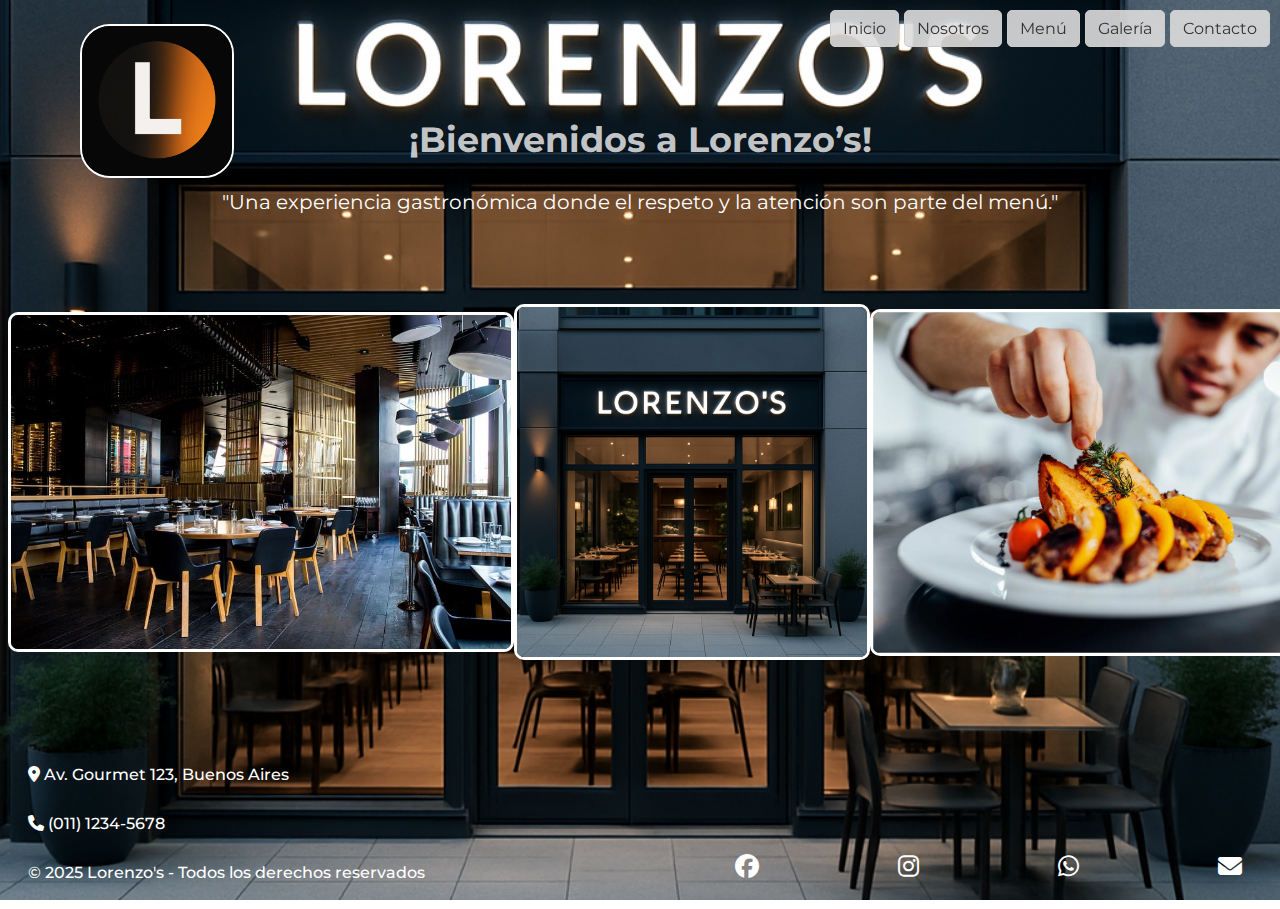
<file: index.html>
<!DOCTYPE html>
<html lang="es">
<head>
  <meta charset="UTF-8" />
  <meta name="viewport" content="width=device-width, initial-scale=1.0" />
  <title>Lorenzo’s Restaurante</title>
  <link rel="stylesheet" href="styles/styles.css">
  <link rel="shortcut icon" href="assets/Logo.jpg" type="image/jpg">
  <link rel="stylesheet" href="https://cdnjs.cloudflare.com/ajax/libs/font-awesome/6.5.0/css/all.min.css">
</head>
<body class="pagina1">

  <!-- Fondo decorativo -->
  <div class="fondo"></div>
  <div class="contenido"></div>

  <!-- Encabezado -->
  <header>
    <h2>¡Bienvenidos a Lorenzo’s!</h2>
    <p class="frase-restaurante">"Una experiencia gastronómica donde el respeto y la atención son parte del menú."</p>
    <!-- Navegación -->
    <nav>
      <ul>
        <li><a href="index.html">Inicio</a></li>
        <li><a href="pages/nosotros.html">Nosotros</a></li>
        <li><a href="pages/servicios.html">Menú</a></li>
        <li><a href="pages/galeria.html">Galería</a></li>
        <li><a href="pages/contacto.html">Contacto</a></li>
      </ul>
    </nav>
  </header>

  <!-- Contenido principal -->
  <main>
    <section class="contenedor-imagenes">
      <img src="assets/Interior Restaurante.jpg" class="imagen1" alt="Interior del restaurante">
      <img src="assets/Frente Restaurante.jpg.png" class="imagen2" alt="Frente del restaurante">
      <img src="assets/Plato restaurante.jpg" class="imagen3" alt="Plato de sorrentinos">
      <img src="assets/Logo.jpg" class="logo" alt="Logo del restaurante">
    </section>
  </main>

  <!-- Pie de página -->
  <footer>
    <div class="info">
      <p><i class="fas fa-map-marker-alt"></i> Av. Gourmet 123, Buenos Aires</p>
      <p><i class="fas fa-phone"></i> (011) 1234-5678</p>
      <p>&copy; 2025 Lorenzo's - Todos los derechos reservados</p>
    </div>
    <div class="social"> 
      <a href="https://facebook.com" target="_blank"><i class="fab fa-facebook"></i></a>
      <a href="https://instagram.com" target="_blank"><i class="fab fa-instagram"></i></a>
      <a href="https://wa.me/1234567890" target="_blank"><i class="fab fa-whatsapp"></i></a>
      <a href="mailto:ejemplo@mail.com"><i class="fas fa-envelope"></i></a>
    </div>
  </footer>

</body>
</html>
</file>
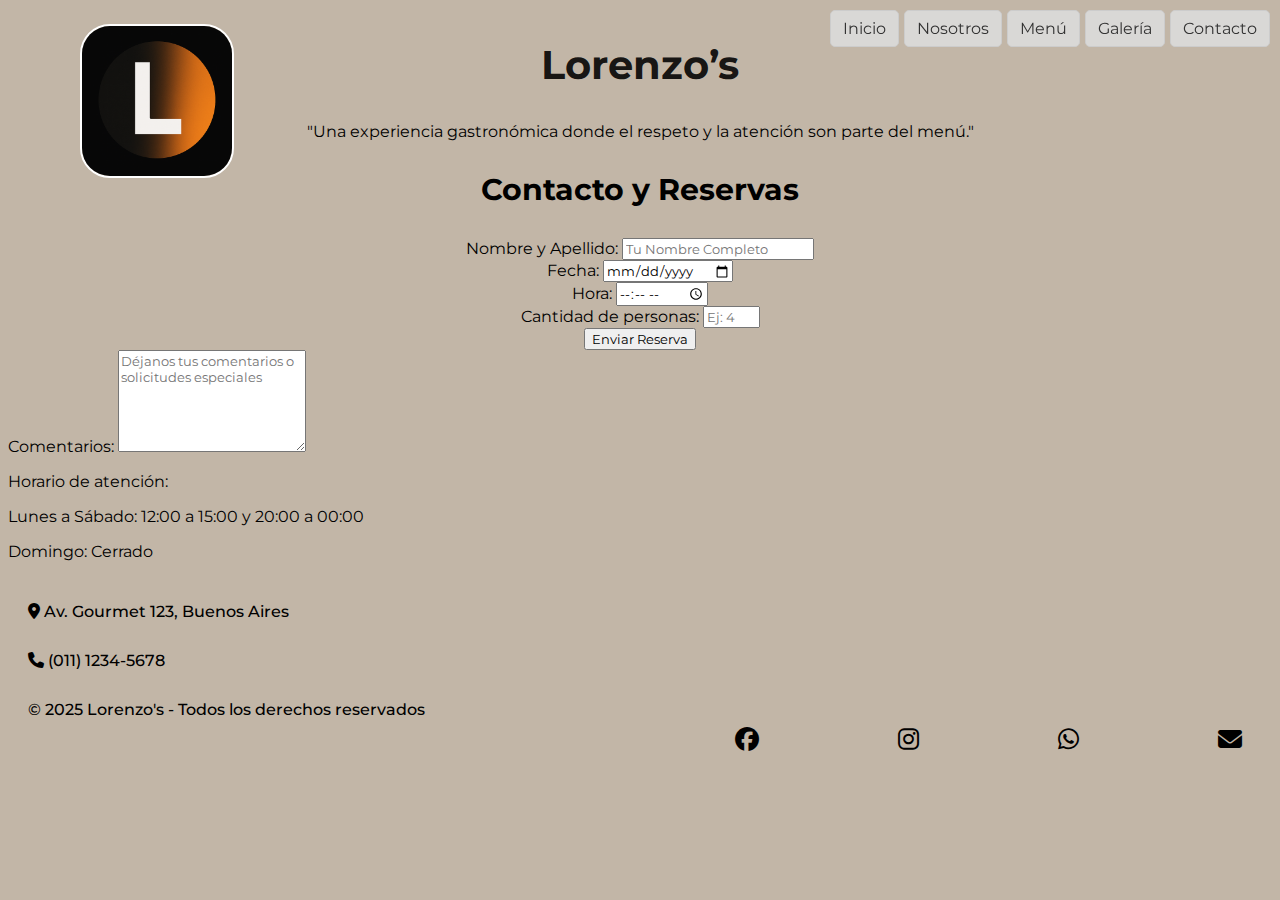
<file: pages/contacto.html>
<!DOCTYPE html>
<html lang="es">
<head>
    <meta charset="UTF-8">
    <meta name="viewport" content="width=device-width, initial-scale=1.0">
    <title>Lorenzo’s Restaurante</title>
    <link href="https://cdn.jsdelivr.net/npm/bootstrap@5.3.6/dist/css/bootstrap.min.css" rel="stylesheet" 
    integrity="sha384-4Q6Gf2aSP4eDXB8Miphtr37CMZZQ5oXLH2yaXMJ2w8e2ZtHTl7GptT4jmndRuHDT" crossorigin="anonymous">
    <link rel="stylesheet" href="../styles/styles.css" />
    <link rel="shortcut icon" href="../assets/Logo.jpg" type="image/jpg">
    <link rel="stylesheet" href="https://cdnjs.cloudflare.com/ajax/libs/font-awesome/6.5.0/css/all.min.css">
</head>
<body class="pagina5">

    <!-- Encabezado y navegación -->
    <header>
        <h2>Lorenzo’s</h2>
        <p class="frase-Restaurante">"Una experiencia gastronómica donde el respeto y la atención son parte del menú."</p>
    <nav>
        <ul>
            <li><a href="../index.html">Inicio</a></li>
            <li><a href="nosotros.html">Nosotros</a></li>
            <li><a href="servicios.html">Menú</a></li>
            <li><a href="galeria.html">Galería</a></li>
            <li><a href="contacto.html">Contacto</a></li>
        </ul>
    </nav>
    </header>

    <!-- Contenido principal -->
    <main>
        <!-- Contacto y reservas -->
        <div class="row justify-content-center">
            <div class="col-12 col-md-10 col-lg-8">
                <h3 class="contacto text-center mb-4">Contacto y Reservas</h3>
                <div class="row">
                    <div class="col-12 col-md-6 mb-4">
                        <form action="#" class="formulario p-4 border rounded shadow-sm h-100">
                            <div class="mb-3">
                                <label for="nombre" class="form-label">Nombre y Apellido:</label>
                                <input type="text" id="nombre" name="nombre" class="form-control" placeholder="Tu Nombre Completo">
                                </div>

                            <div class="mb-3">
                                <label for="fecha" class="form-label">Fecha:</label>
                                <input type="date" id="fecha" name="fecha" class="form-control">
                            </div>

                            <div class="mb-3">
                                <label for="hora" class="form-label">Hora:</label>
                                <input type="time" id="hora" name="hora" class="form-control">
                            </div>

                            <div class="mb-3">
                                <label for="personas" class="form-label">Cantidad de personas:</label>
                                <input type="number" id="personas" name="numero" min="1" max="20" class="form-control" placeholder="Ej: 4">
                            </div>
                            
                            <button type="submit" class="btn btn-primary mt-3">Enviar Reserva</button>
                            </form>
                    </div>

                    <div class="col-12 col-md-6 mb-4">
                        <div class="p-4 border rounded shadow-sm h-100 d-flex flex-column justify-content-between">
                            <div class="mb-4">
                                <label for="mensaje" class="form-label">Comentarios:</label>
                                <textarea id="mensaje" name="mensaje" rows="6" class="form-control" placeholder="Déjanos tus comentarios o solicitudes especiales"></textarea>
                            </div>

                            <div>
                                <p class="lead fw-bold">Horario de atención:</p>
                                <p class="mb-1">Lunes a Sábado: 12:00 a 15:00 y 20:00 a 00:00</p>
                                <p class="mb-0">Domingo: Cerrado</p>
                            </div>
                        </div>
                    </div>
                </div>
            </div>
        </div>

        <!-- Logo -->
        <section>
            <img src="../assets/Logo.jpg" alt="logo" class="logo">
        </section>
    </main>

    <!-- Pie de página -->
    <footer>
        <div class="info">
            <p><i class="fas fa-map-marker-alt"></i> Av. Gourmet 123, Buenos Aires</p>
            <p><i class="fas fa-phone"></i> (011) 1234-5678</p>
            <p>&copy; 2025 Lorenzo's - Todos los derechos reservados</p>
        </div>
        <div class="social">
            <a href="https://facebook.com" target="_blank"><i class="fab fa-facebook"></i></a>
            <a href="https://instagram.com" target="_blank"><i class="fab fa-instagram"></i></a>
            <a href="https://wa.me/1234567890" target="_blank"><i class="fab fa-whatsapp"></i></a>
            <a href="mailto:ejemplo@mail.com"><i class="fas fa-envelope"></i></a>
        </div>
    </footer>
<script src="https://cdn.jsdelivr.net/npm/bootstrap@5.3.6/dist/js/bootstrap.bundle.min.js" 
    integrity="sha384-j1CDi7MgGQ12Z7Qab0qlWQ/Qqz24Gc6BM0thvEMVjHnfYGF0rmFCozFSxQBxwHKO" crossorigin="anonymous"></script>
</body>
</html>
</file>
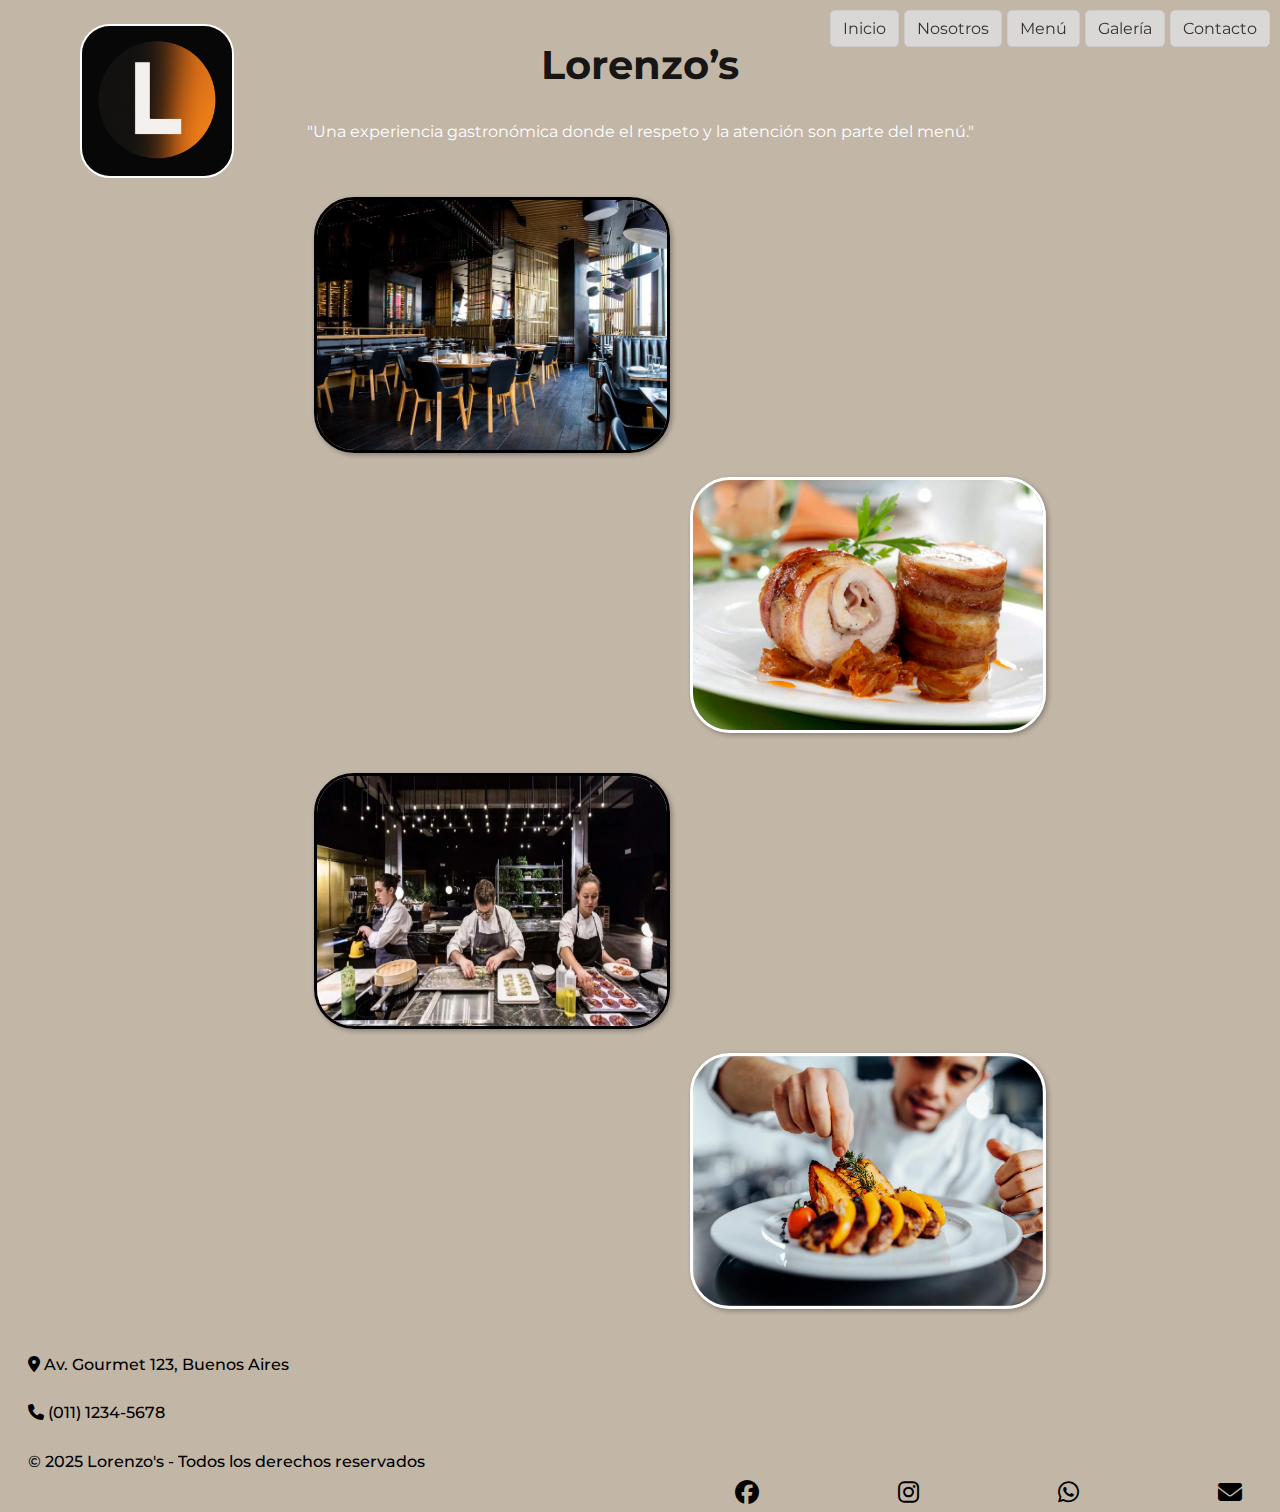
<file: pages/galeria.html>
<!DOCTYPE html>
<html lang="es">
<head>
  <meta charset="UTF-8" />
  <meta name="viewport" content="width=device-width, initial-scale=1.0" />
  <title>Lorenzo’s Restaurante</title>
  <link rel="stylesheet" href="../styles/styles.css" />
  <link rel="shortcut icon" href="../assets/Logo.jpg" type="image/jpg">
  <link rel="stylesheet" href="https://cdnjs.cloudflare.com/ajax/libs/font-awesome/6.5.0/css/all.min.css">
</head>
  <body class="pagina4">

  <!-- Navegación -->
  <header>
    <h2>Lorenzo’s</h2>
    <p class="Frase-Restaurante">"Una experiencia gastronómica donde el respeto y la atención son parte del menú."</p>
    <nav>
      <ul>
          <li><a href="../index.html">Inicio</a></li>
          <li><a href="nosotros.html">Nosotros</a></li>
          <li><a href="servicios.html">Menú</a></li>
          <li><a href="galeria.html">Galería</a></li>
          <li><a href="contacto.html">Contacto</a></li>
      </ul>
  </nav>
  </header>
  
  <!-- Título principal de la galería -->
    <main>
      <!-- Galería de imágenes -->
      <section>
          <div class="galeria-imagenes">
            <img class="img-arriba" src="../assets/Interior Restaurante.jpg"  alt="Vista interior del restaurante" />
            <img class="img-abajo"  src="../assets/Pollo.jpg"  alt="Plato de pollo" />
            <img class="img-arriba" src="../assets/Equipo Gastronomico.jpg"  alt="Equipo de chefs en acción" />
            <img class="img-abajo"  src="../assets/Plato restaurante.jpg"  alt="" />
          </div>
      </section>
    </main>
        <section>
          <img src="../assets/Logo.jpg" alt="logo" class="logo" >
        </section>
  <!-- Pie de página -->
  <footer>
    <div class="info">
      <p><i class="fas fa-map-marker-alt"></i> Av. Gourmet 123, Buenos Aires</p>
      <p><i class="fas fa-phone"></i> (011) 1234-5678</p>
      <p>&copy; 2025 Lorenzo's - Todos los derechos reservados</p>
    </div>
      <div class="social"> 
        <a href="https://facebook.com" target="_blank"><i class="fab fa-facebook"></i></a>
        <a href="https://instagram.com" target="_blank"><i class="fab fa-instagram"></i></a>
        <a href="https://wa.me/1234567890" target="_blank"><i class="fab fa-whatsapp"></i></a>
        <a href="mail:ejemplo@mail.com"><i class="fas fa-envelope"></i></a>
      </div>
  </footer>

</body>
</html>
</file>
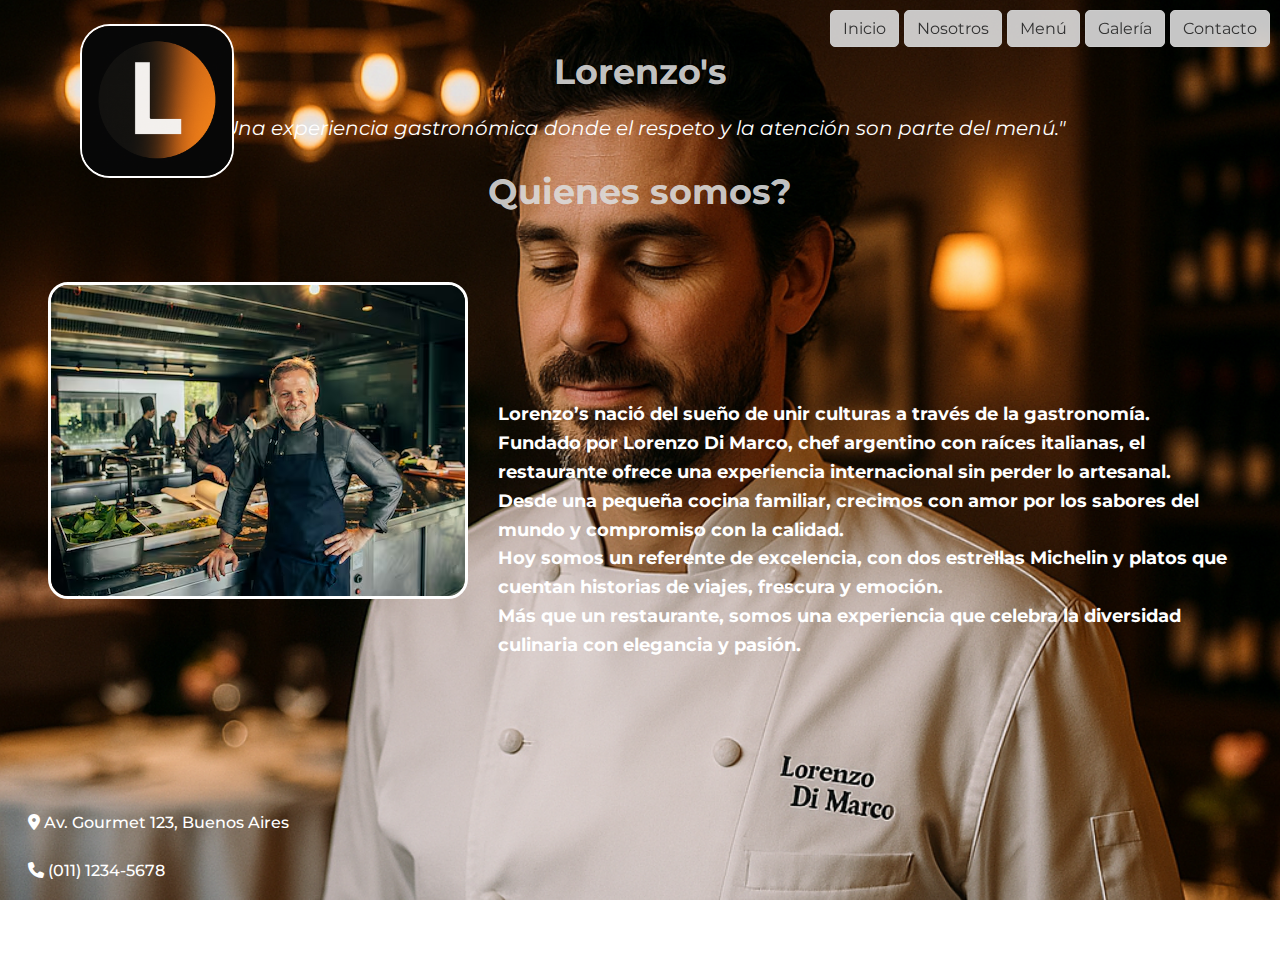
<file: pages/nosotros.html>
<!DOCTYPE html>
<html lang="en">
<head>
    <meta charset="UTF-8">
    <meta name="viewport" content="width=device-width, initial-scale=1.0">
    <title>Lorenzo’s Restaurante</title>
        <link rel="stylesheet" href="../styles/styles.css">
        <link rel="shortcut icon" href="../assets/Logo.jpg" type="logo">
        <link rel="stylesheet" href="https://cdnjs.cloudflare.com/ajax/libs/font-awesome/6.5.0/css/all.min.css">
</head>
    <body class="pagina2">
        <div class="fondo"></div>
        <div class="contenido"></div>
        <h1 class="titulo">Lorenzo's</h1>
        <p class="frase">"Una experiencia gastronómica donde el respeto y la atención son parte del menú."</p>
        <h2 class="who">Quienes somos?</h2>
        <header>
            <nav>
                <ul>
                    <li><a href="../index.html">Inicio</a></li>
                    <li><a href="nosotros.html">Nosotros</a></li>
                    <li><a href="servicios.html">Menú</a></li>
                    <li><a href="galeria.html">Galería</a></li>
                    <li><a href="contacto.html">Contacto</a></li>
                </ul>
            </nav>
            <div class="presentacion">
                <img src="../assets/Cocinero.jpg" alt="Chef Lorenzo Di Marco en su cocina del restaurante">
                <div class="historia">
                  <b><p>Lorenzo’s nació del sueño de unir culturas a través de la gastronomía.<br>
                  Fundado por Lorenzo Di Marco, chef argentino con raíces italianas, el restaurante ofrece una experiencia internacional sin perder lo artesanal.<br>
                  Desde una pequeña cocina familiar, crecimos con amor por los sabores del mundo y compromiso con la calidad.<br>
                  Hoy somos un referente de excelencia, con dos estrellas Michelin y platos que cuentan historias de viajes, frescura y emoción.<br>
                  Más que un restaurante, somos una experiencia que celebra la diversidad culinaria con elegancia y pasión.</p> </b>
                </div>
              </div>
                
            </header>
            <main>
                <section>
                    <img src="../assets/Logo.jpg" alt="logo" class="logo" >
                </section>
            </main>
            <footer>
                <div class="info">
                  <p><i class="fas fa-map-marker-alt"></i> Av. Gourmet 123, Buenos Aires</p>
                  <p><i class="fas fa-phone"></i> (011) 1234-5678</p>
                  <p>&copy; 2025 Lorenzo's - Todos los derechos reservados</p>
                </div>
                  <div class="social"> 
                    <a href="https://facebook.com" target="_blank"><i class="fab fa-facebook"></i></a>
                    <a href="https://instagram.com" target="_blank"><i class="fab fa-instagram"></i></a>
                    <a href="https://wa.me/1234567890" target="_blank"><i class="fab fa-whatsapp"></i></a>
                    <a href="mail:ejemplo@mail.com"><i class="fas fa-envelope"></i></a>
                  </div>
              </footer>

    </body>
</html>
</file>
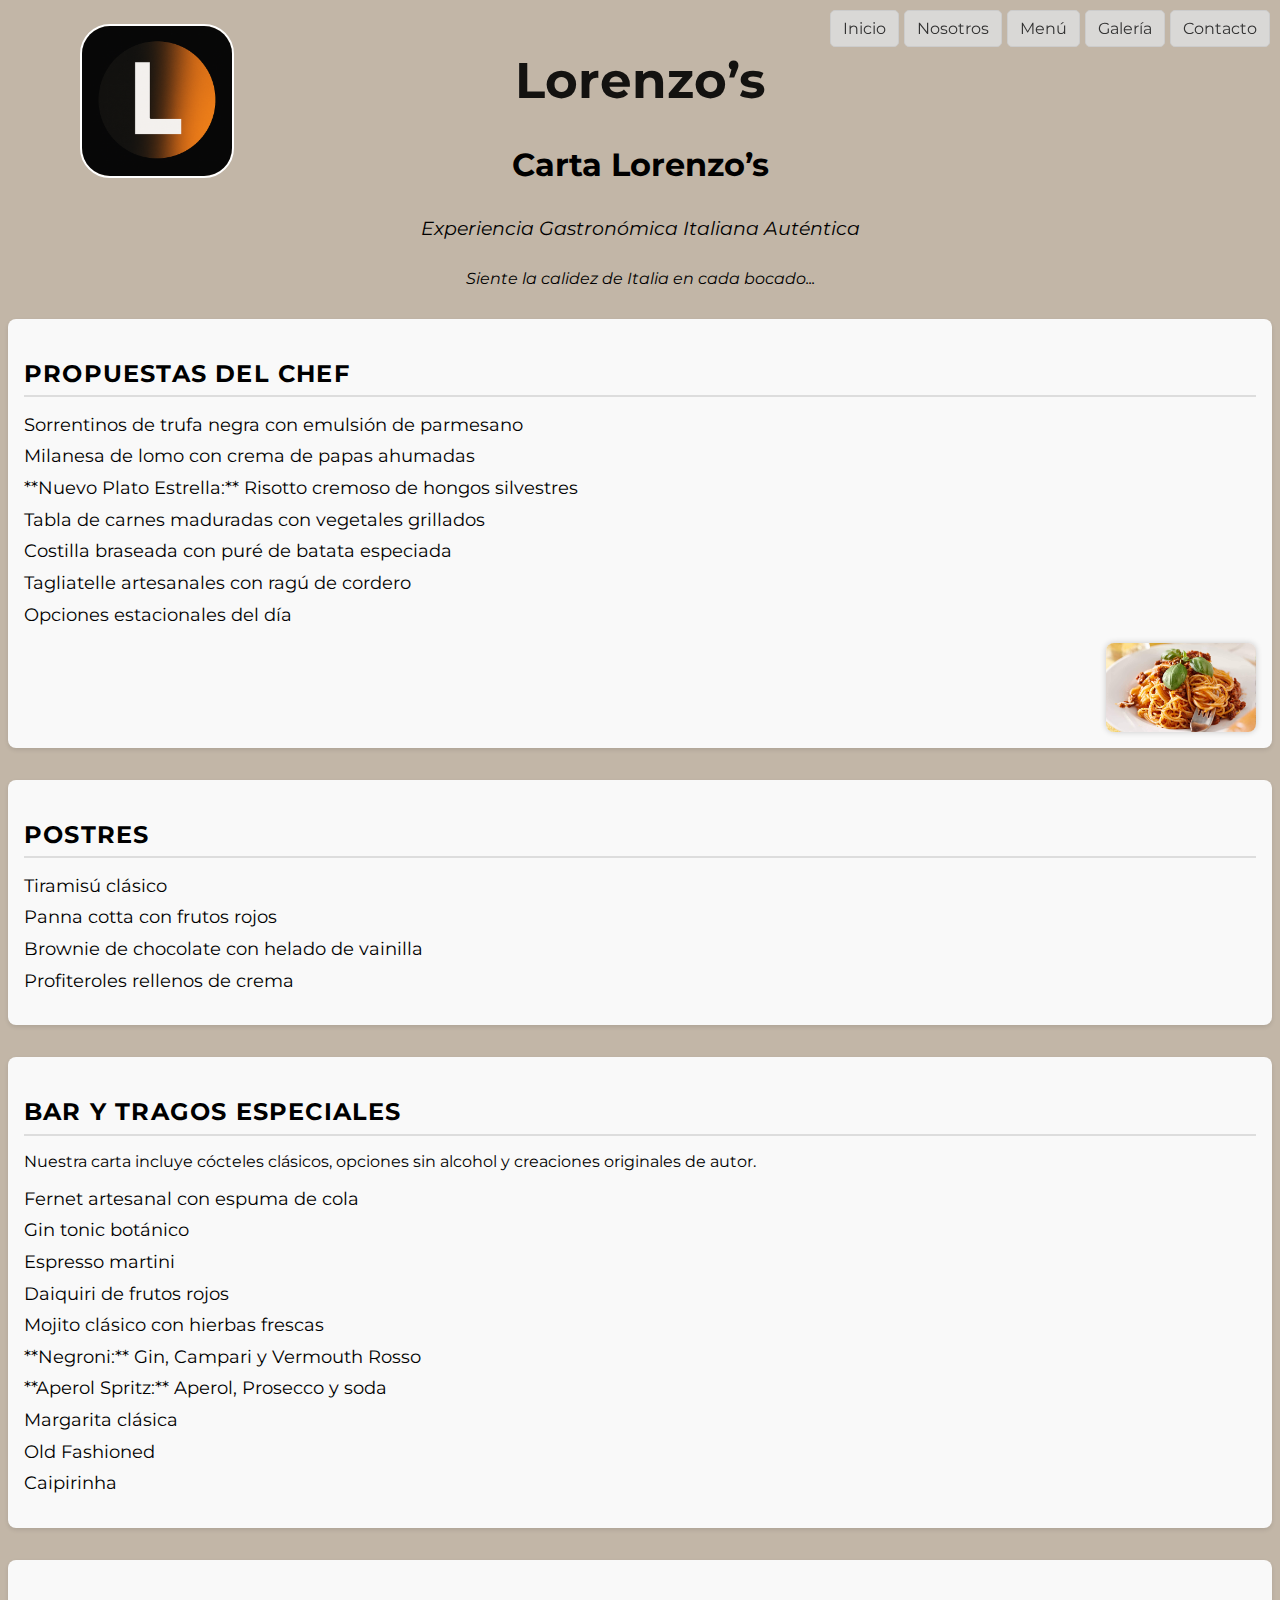
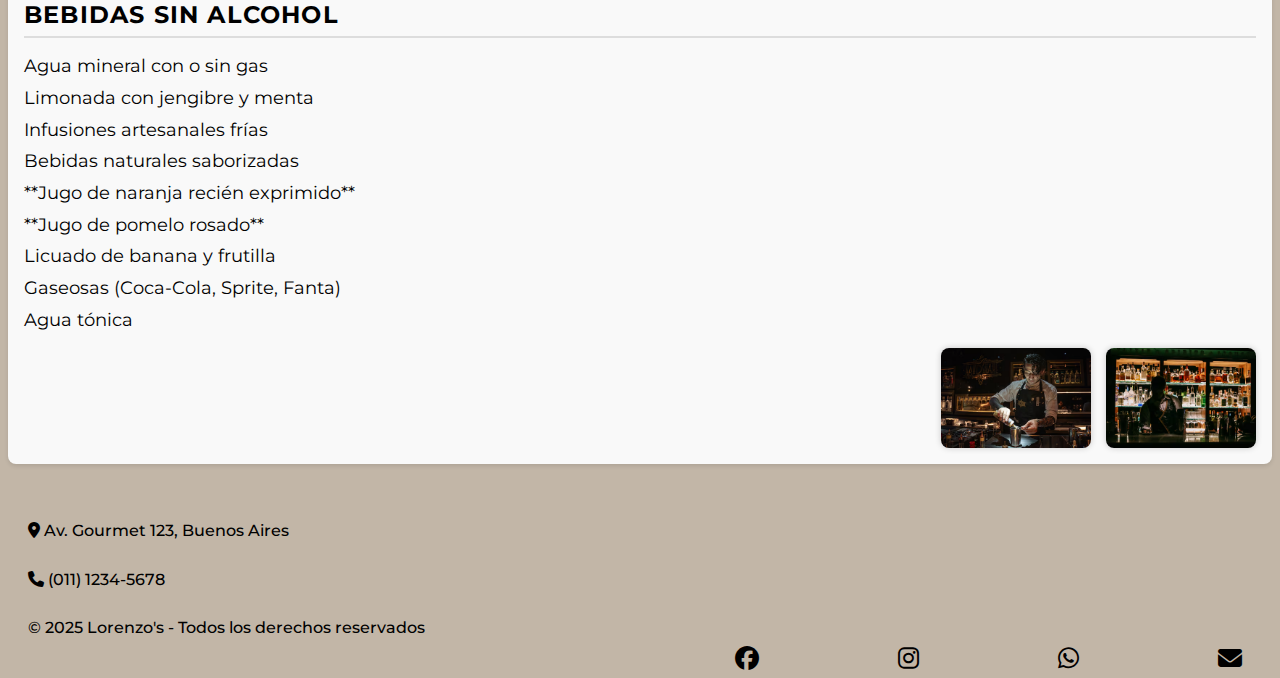
<file: pages/servicios.html>
<!DOCTYPE html>
<html lang="es">
<head>
  <meta charset="UTF-8">
  <meta name="viewport" content="width=device-width, initial-scale=1.0">
  <title>Lorenzo’s Restaurante</title>
  <link rel="stylesheet" href="../styles/styles.css">
  <link rel="shortcut icon" href="../assets/Logo.jpg" type="image/jpg">
  <link rel="stylesheet" href="https://cdnjs.cloudflare.com/ajax/libs/font-awesome/6.5.0/css/all.min.css">
</head>
<body class="pagina3">

  <!-- Fondo decorativo -->
  <div class="fondo"></div>
  <div class="contenido"></div>
  
  <!-- Encabezado -->
  <header>
    <h1 class="titulo-pag">Lorenzo’s</h1>

    <!-- Menú de navegación -->
    <nav>
      <ul>
          <li><a href="../index.html">Inicio</a></li>
          <li><a href="nosotros.html">Nosotros</a></li>
          <li><a href="servicios.html">Menú</a></li>
          <li><a href="galeria.html">Galería</a></li>
          <li><a href="contacto.html">Contacto</a></li>
      </ul>
  </nav>
  </header>

  <!-- Sección principal -->
  <main>
    <section>
      <h2 class="carta-lorenzo">Carta Lorenzo’s</h2>
      <div class="frase">
        <h3>Experiencia Gastronómica Italiana Auténtica</h3>
        <h5>Siente la calidez de Italia en cada bocado...</h5>
      </div>
    </section>
    
    <section class="fondo-carta">
      <h3 class="titulo-carta">Propuestas del Chef</h3>
      <ul>
        <div class="letra-carta">
          <div>
            <li>Sorrentinos de trufa negra con emulsión de parmesano</li>
            <li>Milanesa de lomo con crema de papas ahumadas</li>
            <li>**Nuevo Plato Estrella:** Risotto cremoso de hongos silvestres</li> <li>Tabla de carnes maduradas con vegetales grillados</li>
            <li>Costilla braseada con puré de batata especiada</li>
            <li>Tagliatelle artesanales con ragú de cordero</li>
            <li>Opciones estacionales del día</li>
          </div>
        </div>
      </ul>
      <div class="imagenes">
        <img src="../assets/Spaghettis.jpg" alt="Pasta gourmet">
      </div>
    </section>
    
    <section class="fondo-carta">
      <h3 class="titulo-carta">Postres</h3>
      <ul>
        <div class="letra-carta">
          <div class="opciones-carta">
            <li>Tiramisú clásico</li>
            <li>Panna cotta con frutos rojos</li>
            <li>Brownie de chocolate con helado de vainilla</li>
            <li>Profiteroles rellenos de crema</li>
          </div>
        </div>
      </ul>
    </section>


    <section class="fondo-carta">
      <h3 class="titulo-carta">Bar y Tragos Especiales</h3>
      <p>Nuestra carta incluye cócteles clásicos, opciones sin alcohol y creaciones originales de autor.</p>
      <ul>
        <div class="letra-carta">
          <div>
            <li>Fernet artesanal con espuma de cola</li>
            <li>Gin tonic botánico</li>
            <li>Espresso martini</li>
            <li>Daiquiri de frutos rojos</li>
            <li>Mojito clásico con hierbas frescas</li>
            <li>**Negroni:** Gin, Campari y Vermouth Rosso</li>
            <li>**Aperol Spritz:** Aperol, Prosecco y soda</li>
            <li>Margarita clásica</li>
            <li>Old Fashioned</li>
            <li>Caipirinha</li>
          </div>
        </div>
      </ul>
    </section>
    
    <section class="fondo-carta">
      <h3 class="titulo-carta">Bebidas sin alcohol</h3>
      <ul>
        <div class="letra-carta">
          <div class="opciones-carta">
            <li>Agua mineral con o sin gas</li>
            <li>Limonada con jengibre y menta</li>
            <li>Infusiones artesanales frías</li>
            <li>Bebidas naturales saborizadas</li>
            <li>**Jugo de naranja recién exprimido**</li>
            <li>**Jugo de pomelo rosado**</li>
            <li>Licuado de banana y frutilla</li>
            <li>Gaseosas (Coca-Cola, Sprite, Fanta)</li>
            <li>Agua tónica</li>
          </div>
        </div>
      </ul>
      <div class="imagenes">
        <img src="../assets/Bar.avif" alt="Bar del restaurante">
        <img src="../assets/Cocteleria.jpg" alt="Coctelería variada">
      </div>
    </section>
  </main>
      <section>
        <img src="../assets/Logo.jpg" alt="logo" class="logo" >
      </section>

  <!-- Pie de página -->
  <footer>
    <div class="info">
      <p><i class="fas fa-map-marker-alt"></i> Av. Gourmet 123, Buenos Aires</p>
      <p><i class="fas fa-phone"></i> (011) 1234-5678</p>
      <p>&copy; 2025 Lorenzo's - Todos los derechos reservados</p>
    </div>
      <div class="social"> 
        <a href="https://facebook.com" target="_blank"><i class="fab fa-facebook"></i></a>
        <a href="https://instagram.com" target="_blank"><i class="fab fa-instagram"></i></a>
        <a href="https://wa.me/1234567890" target="_blank"><i class="fab fa-whatsapp"></i></a>
        <a href="mail:ejemplo@mail.com"><i class="fas fa-envelope"></i></a>
      </div>
  </footer>

</body>
</html>
</file>
<file: styles/styles.css>
@import url('https://fonts.googleapis.com/css2?family=Montserrat:ital,wght@0,100..900;1,100..900&display=swap');
*{
    font-family: 'Montserrat' ;
}

.pagina1 {    
    header h2 {
        color: rgba(220, 220, 220, 0.9);
        text-align: center;
        font-size: 35px;
        margin-top: 30px;
        }

        .frase-restaurante {
            color: #ffffff; 
        }

    header p{
        text-align: center;
        font-size: 20px;
    } 

    nav {
        position: fixed; /* Fija el menú a la ventana del navegador */
        top: 0;
        right: 0;
        z-index: 100; /* Asegura que esté por encima de otros elementos */
        padding: 10px; /* Espacio alrededor del menú */
    }
    
    nav ul {
        list-style: none;
        padding: 0;
        margin: 0;
        display: flex; /* Coloca los elementos del menú en línea horizontal */
    }
    
    nav ul li {
        margin-left: 5px; /* Espacio entre los elementos */
    }
    
    nav ul li:first-child {
        margin-left: 0; /* Elimina el margen izquierdo del primer elemento */
    }
    
    nav ul li a {
        display: block; /* Asegura que el enlace ocupe todo el espacio del li */
        text-decoration: none;
        color: #333;
        padding: 8px 12px;
        border: 1px solid #ccc;
        border-radius: 5px; /* Bordes redondeados */
        background-color: rgba(220, 220, 220, 0.9); /* Fondo blanco por defecto */
    }
    
    nav ul li a.active {
        background-color: #ADD8E6; /* Fondo celeste para "Nosotros" */
        color: white;
    }
    
    nav ul li a:hover {
        background-color: rgba(94, 103, 105, 1); /* Cambia el fondo al pasar el ratón (opcional) */
    }   
        .contenedor-imagenes{
            display: flex;
            justify-content: space-around;
            align-items: center;
            margin-top: 90px;
        }


        .imagen1 {
            width: 500px;
            border-radius: 10px;
            border-style: solid;
            border-color: white;
        }

        .imagen2 {
            width: 350px;
            border-radius: 10px;
            border-style: solid;
            border-color: white;
        }

        .imagen3 {
            width: 500px;
            border-radius: 10px;
            border-style: solid;
            border-color: white;
        }

        .logo{
            position: absolute;
            top: 50px;
            left: 80px;
            width: 150px;
            height: auto;
            z-index: 1000;
            border-style: solid;
            border-color: #ffffff;
            border-radius: 30px;
        }


        footer {
            display: flex;
            justify-content: space-between;
            align-items: center;
            padding: 0px;
            color: #333;
            margin-top: 90px;
            line-height: 2.5;
        }
        
        .info p {
            margin: 5px 20px;
            margin-bottom: 2%;
            color: rgb(255, 255, 255);
            font-weight: 500;
            line-height: 2.5;
            margin-top: 5px;
        }
        
        .social a {
            color: #ffffff;
            font-size: 1.5em;
            margin-left: 15px;
            text-decoration: none;
        }
        
        .social a:hover {
            color: #ffffff;
        }
        
        .social i {
            vertical-align: middle;
            padding-left: 40px;
            margin-top: 80px;
            margin-left: 50px;
        }

        body{
            margin: 0;
            padding: 0;
            position: relative;
            height: 100vh;
            overflow: hidden;
            font-family: sans-serif;
            height: 100%;
        }

        .fondo{
            background-image: url("../assets/Frente Restaurante.jpg.png");
            background-size: cover;
            background-position: center 75%;
            position: absolute;
            top: 0;
            left: 0;
            width: 100%;
            height: 100%;
            z-index: -1;
            opacity: 1;
        }

        .contenido{
            position: relative;
            z-index: 1;
            color: rgb(255, 255, 255);
            text-align: center;
            padding: 40px;
            
        }

        /* Media Queries para pantallas de hasta 430px */
@media (max-width: 430px) {
    header h2 {
        font-size: 24px; /* Reduce el tamaño del encabezado */
    }

    header p {
        font-size: 16px; /* Reduce el tamaño del texto de la frase */
    }

    nav {
        position: static; /* Cambia la posición del menú */
        padding: 10px 0; /* Ajusta el padding */

    }

    nav ul {
    list-style: none;
    padding: 0;
    margin: 0;
    margin-top: -210px;
    display: flex; /* Para alinear horizontalmente */
    flex-direction: row;
    margin-left: 160px;
    font-size: 12px;
    justify-content: center; /* Centra los items horizontalmente */
    gap: 8px; /* Espacio entre enlaces */
    flex-wrap: wrap; /* Permite que lositems bajen si no caben */
    
}

    nav ul li {
        margin: 5px 0; /* Espacio vertical entre los elementos */
    }

    .fondo{
        width: 100%;
        height: 100%;
        position: absolute;
    }

    .contenedor-imagenes {
        flex-direction: column; /* Cambia a columna para las imágenes */
        align-items: center; /* Centra las imágenes */
    }

    .imagen1, .imagen2, .imagen3 {
        width: 100%; /* Ajusta el ancho de las imágenes al 100% */
        max-width: 300px; /* Limita el ancho máximo */
        margin-bottom: 10px; /* Espacio entre las imágenes */
    }

    .logo {
        width: 100px; /* Reduce el tamaño del logo */
        transform: translateX(-50%); /* Ajusta la posición del logo */
        margin-top: -11%;
        margin-left: auto;
    }

    footer {
        flex-direction: column; /* Cambia a columna para el pie de página */
        align-items: center; /* Centra los elementos del pie de página */
        color: #000;
    }

    .info p {
        margin: 5px 0; /* Ajusta el margen de los párrafos */
        text-align: center; /* Centra el texto */
        color: #000;
    }

    .social {
        margin-top: 10px; /* Espacio entre la info y los íconos sociales */
        color: #000;
    }

    .social a {
        font-size: 1.2em; /* Reduce el tamaño de los íconos sociales */
        margin-left: 10px; /* Ajusta el margen */
        color: #000;
        
        
    }
}

}
                                        /*--------------------------------PAGINA2--------------------------------*/

.pagina2 {
    .titulo{
        color: rgba(220, 220, 220, 0.9);
        text-align: center;
        font-size: 35px;
        margin-top: 50px;
        text-shadow: 1px 1px 2px rgba(0, 0, 0, 0.5);
    }
    
    .frase{
        color: #ffffff;
        text-align: center;
        font-size: 20px;
    }


    nav {
        position: fixed; /* Fija el menú a la ventana del navegador */
        top: 0;
        right: 0;
        z-index: 100; /* Asegura que esté por encima de otros elementos */
        padding: 10px; /* Espacio alrededor del menú */
    }
    
    nav ul {
        list-style: none;
        padding: 0;
        margin: 0;
        display: flex; /* Coloca los elementos del menú en línea horizontal */
    }
    
    nav ul li {
        margin-left: 5px; /* Espacio entre los elementos */
    }
    
    nav ul li:first-child {
        margin-left: 0; /* Elimina el margen izquierdo del primer elemento */
    }
    
    nav ul li a {
        display: block; /* Asegura que el enlace ocupe todo el espacio del li */
        text-decoration: none;
        color: #333;
        padding: 8px 12px;
        border: 1px solid #ccc;
        border-radius: 5px; /* Bordes redondeados */

        background-color: rgba(220, 220, 220, 0.9); /* Fondo blanco por defecto */
    }
    
    nav ul li a.active {
        background-color: #ADD8E6; /* Fondo celeste para "Nosotros" */
        color: white;
    }
    
    nav ul li a:hover {
        background-color: rgba(94, 103, 105, 1); /* Cambia el fondo al pasar el ratón (opcional) */
    }

    .who{
        color: rgba(220, 220, 220, 0.9);
        text-align: center;
        font-size: 35px;
        margin-top: 20px;
    }

    .presentacion {
        display: flex;
        align-items: flex-start;
        gap: 30px;
        padding: 40px;
    }

        .presentacion img {
        width: 450px;
        border-radius: 20px;
        padding-right: 0;
        border-style: solid;
        border-color: white; 
    }

    .presentacion .historia {
        font-size: 18px;
        line-height: 1.6;
        color: #333;
        color: white;
        margin-top: 100px;
    }


    .fondo{
        background-image: url("../assets/historia.jpg");
        background-size: cover;
        background-position: center 30%;
        position: absolute;
        top: 0;
        left: 0;
        width: 100%;
        height: 100%;
        z-index: -1;
        opacity: 1
        ;  
    }

    .logo{
        position: absolute;
        top: 50px;
        left: 80px;
        width: 150px;
        height: auto;
        z-index: 1000;
        border-style: solid;
        border-color: #ffffff;
        border-radius: 30px;
    }


    footer {
        display: flex;
        justify-content: space-between;
        align-items: center;
        padding: 0px;
        color: #333;
        margin-top: 80px;
        line-height: 2.5;
    }
    
    .info p {
        margin: 5px 20px;
        margin-bottom: 2%;
        color: rgb(255, 255, 255);
        font-weight: 500;
        line-height: 2.5;
        margin-top: 5px;
    }
    
    .social a {
        color: #ffffff;
        font-size: 1.5em;
        margin-left: 15px;
        text-decoration: none;
    }
    
    .social a:hover {
        color: #ffffff;
    
    }
    
    .social i {
        vertical-align: middle;
        padding-left: 40px;
        margin-top: 80px;
        margin-left: 50px;
    }
        

    }

                                    /*--------------------------------PAGINA3--------------------------------*/

.pagina3 {
        background-color: #c2b6a7;
        color: #000;
    }


.titulo-pag {
    color: rgba(0, 0, 0, 0.9);
    text-align: center;
    font-size: 50px;
    margin-top: 50px;
}

                        /* Menu Navegacion */
    nav {
        position: fixed;
        top: 0;
        right: 0;
        z-index: 100; 
        padding: 10px;
    }
    
    nav ul {
        list-style: none;
        padding: 0;
        margin: 0;
        display: flex; /* Coloca los elementos del menú en horizontal */
    }
    
    nav ul li {
        margin-left: 5px;
    }
    
    nav ul li:first-child {
        margin-left: 0;
    }
    
    nav ul li a {
        display: block;
        text-decoration: none;
        color: #333;
        padding: 8px 12px;
        border: 1px solid #ccc;
        border-radius: 5px;
        background-color: rgba(220, 220, 220, 0.9);
    }
    
    nav ul li a.active {
        background-color: #ADD8E6;
        color: white;
    }
    
    nav ul li a:hover {
        background-color: rgba(94, 103, 105, 1);
    }

                        /* Carta */

     /* Estilos para cada sección de la carta */
    .fondo-carta {
        margin-bottom: 2em;
        padding: 1em;
        background-color: #f9f9f9;
        border-radius: 8px;
        box-shadow: 0 2px 4px rgba(0, 0, 0, 0.1);
    } 

    .grid-platos {
    display: grid;
    grid-template-columns: repeat(auto-fit, minmax(250px, 1fr));
    gap: 15px;
    padding: 20px 40px; /* antes era solo 20px */
}

    .plato {
        background-color: #f8f8f8;
        padding: 10px 15px;
        border-radius: 8px;
        box-shadow: 0 2px 5px rgba(0,0,0,0.1);
    }



    .carta-lorenzo {
        font-size: 2em;
        font-weight: bold;
        margin-bottom: 1em;
        text-align: center;
    }


    .titulo-carta {
        font-size: 1.5em;
        font-weight: bold;
        margin-top: 1em;
        margin-bottom: 0.5em;
        border-bottom: 2px solid #ddd;
        padding-bottom: 0.3em;
        text-transform: uppercase;
        letter-spacing: 0.05em;
    }

                        /* Frase */
    .frase {
        text-align: center;
        margin-bottom: 1.5em;
        font-style: italic;
    }

    .frase h3 {
        font-size: 1.2em;
        font-weight: normal;
        margin-bottom: 0.3em;
    }

    .frase h5 {
        font-size: 1em;
        font-weight: normal;
        line-height: 1.6;
    }

    
    section ul {
        list-style-type: none;
        padding-left: 0;
    }

    section ul li {
        font-size: 1.1em;
        margin-bottom: 0.4em;
        line-height: 1.4;
    }
                        /* Imagenes */
    .imagenes {
        display: flex;
        gap: 15px; /* Espacio entre imágenes */
        margin-top: 1em;
        justify-content: flex-end;
    }

    .imagenes img {
        max-width: 150px;
        border-radius: 8px;
        box-shadow: 0 0 6px rgba(0, 0, 0, 0.2);
        height: auto;
    }

    .logo {
    width: 80px;
    height: auto;
    border-radius: 20px;
    border: 2px solid white;
    margin-right: 20px;
    position: relative; /* Elimina el position absolute */
    margin-top: -2%;
    left: auto;
    z-index: auto;
}
                        /* Footer */
    footer {
        display: flex;
        justify-content: space-between;
        align-items: center;
        padding: 0px;
        color: #ffffff;
        margin-top: 90px;
        line-height: 2.5;
    }
    
    .info p {
        margin: 5px 20px;
        margin-bottom: 2%;
        color: rgb(255, 255, 255);
        font-weight: 500;
        line-height: 2.5;
        margin-top: 5px;
    }
    
    .social a {
        color: #ffffff;
        font-size: 1.5em;
        margin-left: 15px;
        text-decoration: none;
    }
    
    .social a:hover {
        color: #ffffff;
    }
    
    .social i {
        vertical-align: middle;
        padding-left: 40px;
        margin-top: 80px;
        margin-left: 50px;
    }


    @media (max-width: 430px){

        .pagina3 .logo {
            width: 50px !important;
            height: auto;
            margin-left: -60px;
            margin-top: auto;
        }

        .titulo-pag{
            font-size: 30px;

        }






        nav {
        position: static; /* Cambia la posición del menú */
        padding: 10px 0; /* Ajusta el padding */

    }

    nav ul {
    list-style: none;
    padding: 0;
    margin: 0;
    margin-top: -210px;
    display: flex; /* Para alinear horizontalmente */
    flex-direction: row;
    margin-left: 160px;
    font-size: 12px;
    justify-content: center; /* Centra los items horizontalmente */
    gap: auto; /* Espacio entre enlaces */
    flex-wrap: wrap; /* Permite que lositems bajen si no caben */
    
}
    }
































    
                        /*--------------------------------PAGINA4--------------------------------*/

.pagina4{
    font-family: 'Montserrat';
    background-color: #c2b6a7;
    color: #000;
}

header h2 {
    color: rgba(220, 220, 220, 0.9);
    text-align: center;
    font-size: 40px;
    margin-top: 40px;
    }

    .Frase-Restaurante {
        color: #ffffff;
        text-align: center; 
    }

                            /* Menu Navegacion */
    nav {
        position: fixed;
        top: 0;
        right: 0;
        z-index: 100; 
        padding: 10px;
    }
    
    nav ul {
        list-style: none;
        padding: 0;
        margin: 0;
        display: flex; /* Coloca los elementos del menú en horizontal */
    }
    
    nav ul li {
        margin-left: 5px;
    }
    
    nav ul li:first-child {
        margin-left: 0;
    }
    
    nav ul li a {
        display: block;
        text-decoration: none;
        color: #333;
        padding: 8px 12px;
        border: 1px solid #ccc;
        border-radius: 5px;
        background-color: rgba(220, 220, 220, 0.9);
    }
    
    nav ul li a.active {
        background-color: #ADD8E6;
        color: white;
    }
    
    nav ul li a:hover {
        background-color: rgba(94, 103, 105, 1);
    }



    .galeria-imagenes {
        display: flex; /* Para colocar las imágenes en fila horizontalmente */
        flex-wrap: wrap; /* Para que las imágenes pasen a la siguiente línea si no hay suficiente espacio */
        justify-content: center; /* Centrar las imágenes horizontalmente */
        gap: 20px; /* Espacio entre las imágenes */
        padding: 20px; /* Un poco de espacio alrededor de la galería */
}

.galeria-imagenes img {
        border-radius: 8px; /* Bordes redondeados para las imágenes */
        box-shadow: 2px 2px 5px rgba(0, 0, 0, 0.3); /* Una sombra suave */
        max-width: 100%; /* Asegura que las imágenes no se desborden de su contenedor */
        height: auto; /* Mantiene la proporción de la imagen */
        height: 250px;
        width: 350px;
        margin-top: auto;
}

    .galeria-imagenes .img-arriba{
        border-radius: 40px;
        margin-top: 20px; /*la bajo desde arriba*/
        border-color: rgb(0, 0, 0);
        border-style: solid;
        margin-left: 80px;
    }

    .galeria-imagenes .img-abajo{
        border-radius: 40px;
        margin-top: 300px;
        border-color: rgb(255, 255, 255);
        border-style: solid;
    }

    .logo{
        position: absolute;
        top: 50px;
        left: 80px;
        width: 150px;
        height: auto;
        z-index: 1000;
        border-style: solid;
        border-color: #ffffff;
        border-radius: 30px;
    }

    footer {
        display: flex;
        justify-content: space-between;
        align-items: center;
        padding: 0px;
        color: #000000;
        margin-top: 0.5px;
        line-height: 2.5;
    }
    
    .info p {
        margin: 5px 20px;
        margin-bottom: 2%;
        color: #000;
        font-weight: 500;
        line-height: 2.5;
        margin-top: 2px;
    }
    
    .social a {
        color: #000000;
        font-size: 1.5em;
        margin-left: 15px;
        text-decoration: none;
    }
    
    .social a:hover {
        color: #000000;
    }
    
    .social i {
        vertical-align: middle;
        padding-left: 40px;
        margin-top: 65px;
        margin-left: 50px;
    }



                        /*--------------------------------PAGINA5--------------------------------*/


.pagina5{
    font-family: 'Montserrat';
    background-color: #c2b6a7;
    color: #000;
}

header h2 {
    color: rgba(0, 0, 0, 0.9);
    text-align: center;
    font-size: 40px;
    margin-top: 40px;
    }

    .frase-Restaurante {
        color: #000000;
        text-align: center; 
    }

    .contacto{
        text-align: center;
        font-size: 30px;
    }
    
    .formulario{
        text-align: center;
    }

    .comentarios{
        margin-left: 600px
    }


    .horario{
        text-align: center;
        margin-left: 600px;
    }


.logo{
    position: absolute;
    top: 50px;
    left: 80px;
    width: 150px;
    height: auto;
    z-index: 1000;
    border-style: solid;
    border-color: #ffffff;
    border-radius: 30px;
}

footer {
    display: flex;
    justify-content: space-between;
    align-items: center;
    padding: 0px;
    color: #000000;
    margin-top: 0.5px;
    line-height: 2.5;
}

.info p {
    margin: 5px 20px;
    margin-bottom: 2%;
    color: #000;
    font-weight: 500;
    line-height: 2.5;
    margin-top: 2px;
}

.social a {
    color: #000000;
    font-size: 1.5em;
    margin-left: 15px;
    text-decoration: none;
}

.social a:hover {
    color: #000000;
}

.social i {
    vertical-align: middle;
    padding-left: 40px;
    margin-top: 150px;
    margin-left: 50px;
    margin-right: 30px;
}

@media (max-width: 430px){
    .logo {
            width: 50px !important;
            height: auto;
            margin-left: -60px;
            margin-top: auto;
        }
    
    
    
    }
</file>
